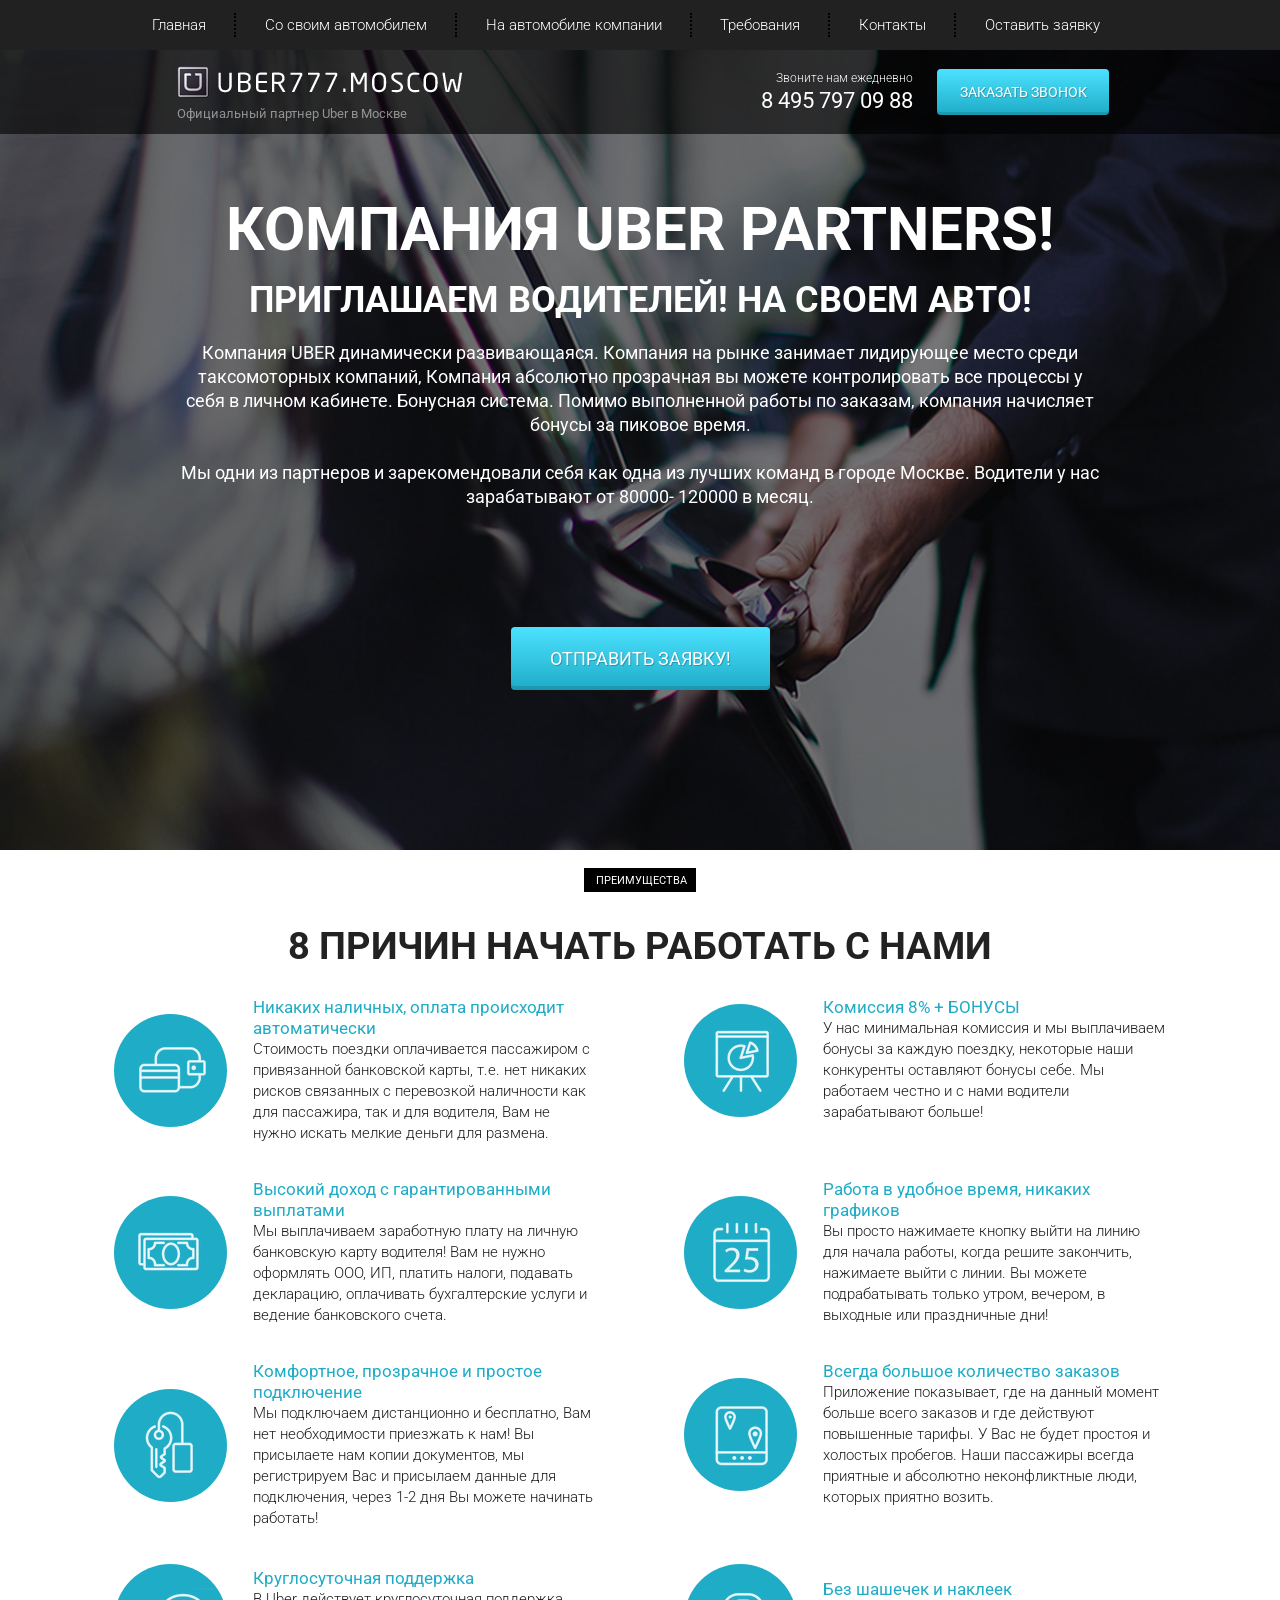
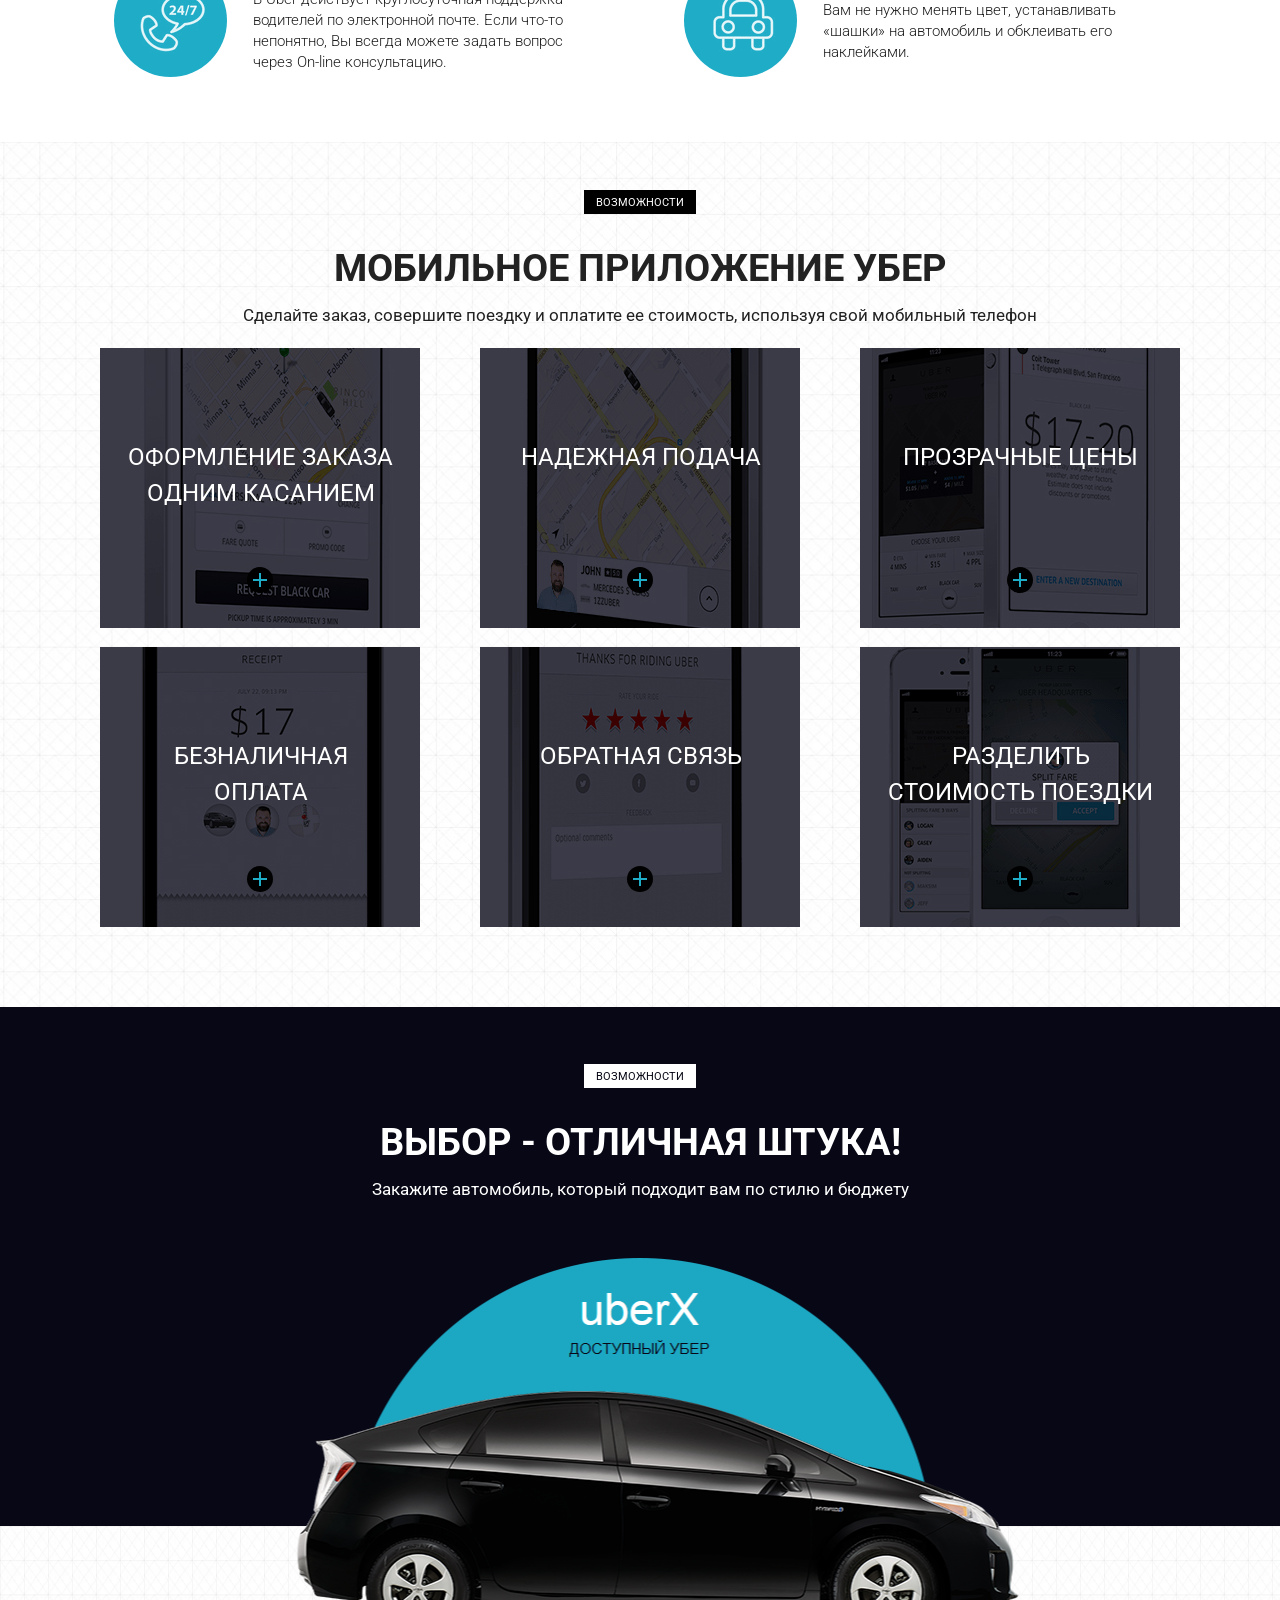
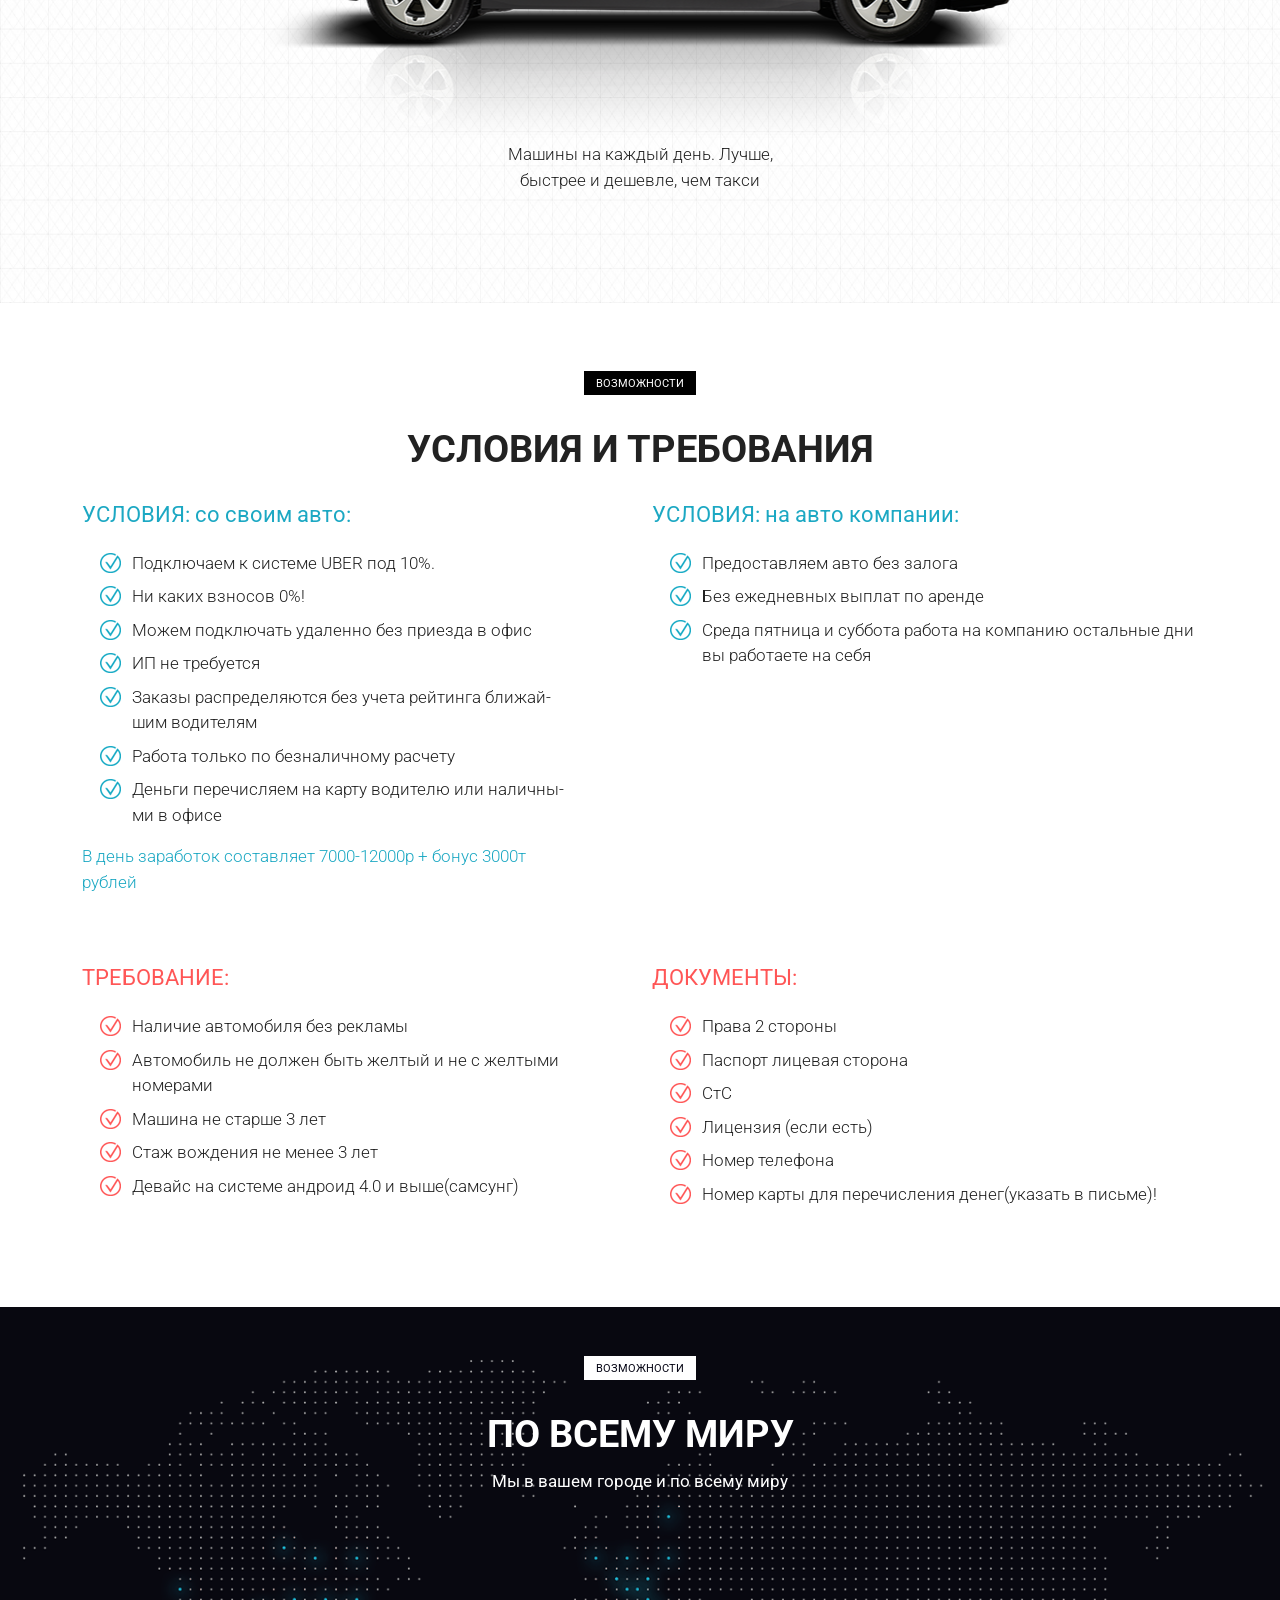
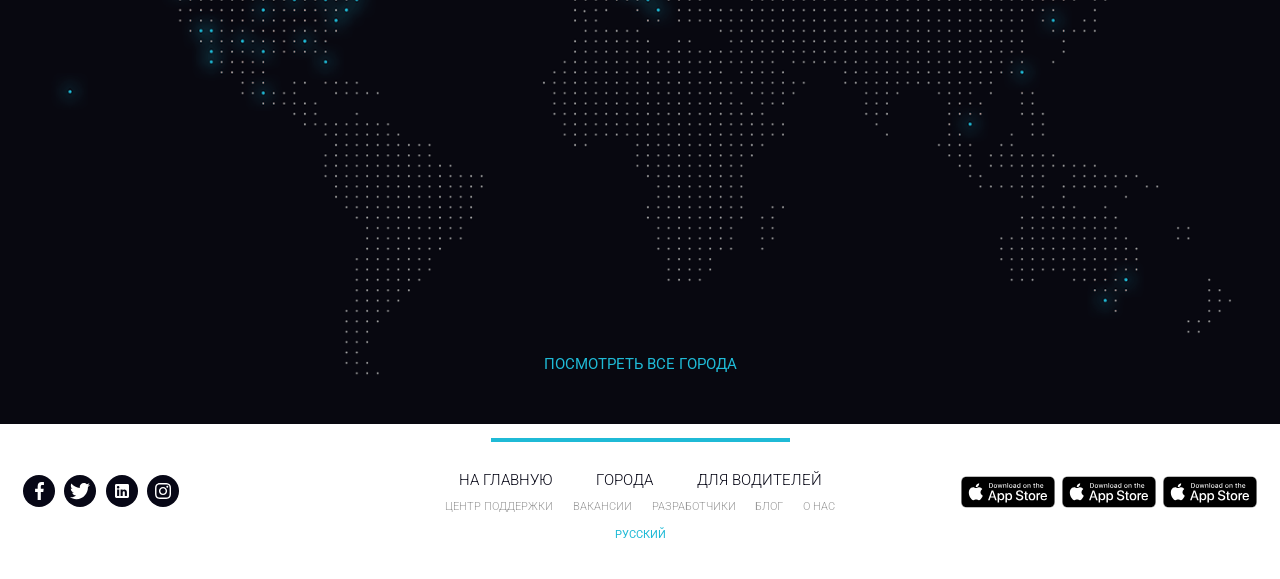
<file: index.html>
<!DOCTYPE html>
<html lang="en">

<head>
    <meta charset="UTF-8">
    <meta http-equiv="X-UA-Compatible" content="IE=edge">
    <meta name="viewport" content="width=device-width, initial-scale=1.0">
    <title>Uber</title>
    <link rel="shortcut icon" href="images/icons/favicon.ico" type="image/x-icon">
    <link rel="preconnect" href="https://fonts.googleapis.com">
    <link rel="preconnect" href="https://fonts.gstatic.com" crossorigin>
    <link href="https://fonts.googleapis.com/css2?family=Roboto:wght@100;300;400;700;900&display=swap" rel="stylesheet">
    <link rel="stylesheet" href="css/bootstrap-grid.min.css">
    <link rel="stylesheet" href="css/bootstrap-reboot.min.css">
    <link rel="stylesheet" href="css/style.min.css">
</head>

<body>

    <header>
        <nav>
            <div class="container">
                <ul class="menu">
                    <li class="menu_item"><a href="#" class="menu_link">Главная</a></li>
                    <li class="menu_item"><a href="#require" class="menu_link">Со своим автомобилем</a></li>
                    <li class="menu_item"><a href="#require" class="menu_link">На автомобиле компании</a></li>
                    <li class="menu_item"><a href="#red_require" class="menu_link">Требования</a></li>
                    <li class="menu_item"><a href="#" class="menu_link">Контакты</a></li>
                    <li class="menu_item"><a href="#" class="menu_link">Оставить заявку</a></li>
                </ul>
            </div>

            <div class="hamburger">
                <span></span>
                <span></span>
                <span></span>
            </div>
        </nav>
        <div class="subheader">
            <div class="container">
                <div class="row">
                    <div class="col-6 col-md-4 offset-md-1">
                        <a href="#" class="subheader_logo"><img src="images/logo.png" alt="logo"></a>
                        <div class="subheader_official">Официальный партнер Uber в Москве</div>
                    </div>
                    <div class="xs-hidden col-md-3 offset-md-1 col-xl-2 offset-xl-2">
                        <div class="subheader_call">Звоните нам ежедневно</div>
                        <a href="tel:+74957970988" class="subheader_number">8 495 797 09 88</a>
                    </div>
                    <div class="col-6 col-md-3 col-lg-2">
                        <a href="tel:+74957970988" class="xs-visible subheader_number">8 495 797 09 88</a>
                        <button class="subheader_btn">заказать звонок</button>
                    </div>
                </div>
            </div>
        </div>
    </header>


    <section class="promo">
        <div class="container">
            <div class="row">
                <div class="col-md-12 offset-md-0 col-lg-10 offset-lg-1">
                    <h1 class="promo_header">КОМПАНИЯ UBER PARTNERS!</h1>
                    <h2 class="promo_subheader">ПРИГЛАШАЕМ ВОДИТЕЛЕЙ! НА СВОЕМ АВТО!</h2>
                    <div class="promo_descr">Компания UBER динамически развивающаяся. Компания на рынке занимает
                        лидирующее место среди таксомоторных компаний, Компания абсолютно прозрачная вы можете
                        контролировать все процессы у себя в личном кабинете. Бонуcная система. Помимо выполненной
                        работы
                        по заказам, компания начисляет бонусы за пиковое время.<br><br>Мы одни из партнеров и
                        зарекомендовали
                        себя как одна из лучших команд в городе Москве. Водители у нас зарабатывают от 80000- 120000 в
                        месяц.</div>
                    <button class="promo_btn">ОТПРАВИТЬ ЗАЯВКУ!</button>
                </div>
            </div>
    </section>

    <section class="reason">
        <div class="container">
            <div class="label">преимущества</div>
            <h2 class="title">8 причин начать работать с нами</h2>
            <div class="row">
                <div class="col-md-6">
                    <div class="reason_block">
                        <div class="reason_round"><img src="images/icons/Иконка1.png" alt=""></div>
                        <div class="reason_descr">
                            <div class="reason_subtitle">Никаких наличных, оплата происходит автоматически</div>
                            <div class="reason_text">Стоимость поездки оплачивается пассажиром с привязанной банковской
                                карты, т.е. нет никаких рисков связанных с перевозкой наличности как для пассажира, так
                                и для водителя, Вам не нужно искать мелкие деньги для размена.</div>
                        </div>
                    </div>
                </div>
                <div class="col-md-6">
                    <div class="reason_block">
                        <div class="reason_round"><img src="images/icons/Иконка-4.png" alt=""></div>
                        <div class="reason_descr">
                            <div class="reason_subtitle">Комиссия 8% + БОНУСЫ</div>
                            <div class="reason_text">У нас минимальная комиссия и мы выплачиваем бонусы за каждую
                                поездку, некоторые наши конкуренты оставляют бонусы себе. Мы работаем честно и с нами
                                водители зарабатывают больше!</div>
                        </div>
                    </div>
                </div>
                <div class="col-md-6">
                    <div class="reason_block">
                        <div class="reason_round"><img src="images/icons/Иконка2.png" alt=""></div>
                        <div class="reason_descr">
                            <div class="reason_subtitle">Высокий доход с гарантированными выплатами</div>
                            <div class="reason_text">Мы выплачиваем заработную плату на личную банковскую карту
                                водителя! Вам не нужно оформлять ООО, ИП, платить налоги, подавать декларацию,
                                оплачивать бухгалтерские услуги и ведение банковского счета.</div>
                        </div>
                    </div>
                </div>
                <div class="col-md-6">
                    <div class="reason_block">
                        <div class="reason_round"><img src="images/icons/Иконка6.png" alt=""></div>
                        <div class="reason_descr">
                            <div class="reason_subtitle">Работа в удобное время, никаких графиков</div>
                            <div class="reason_text">Вы просто нажимаете кнопку выйти на линию для начала работы, когда
                                решите закончить, нажимаете выйти с линии. Вы можете подрабатывать только утром,
                                вечером, в выходные или праздничные дни! </div>
                        </div>
                    </div>
                </div>
                <div class="col-md-6">
                    <div class="reason_block">
                        <div class="reason_round"><img src="images/icons/Иконка3.png" alt=""></div>
                        <div class="reason_descr">
                            <div class="reason_subtitle">Комфортное, прозрачное и простое подключение</div>
                            <div class="reason_text">Мы подключаем дистанционно и бесплатно, Вам нет необходимости
                                приезжать к нам! Вы присылаете нам копии документов, мы регистрируем Вас и присылаем
                                данные для подключения, через 1-2 дня Вы можете начинать работать!</div>
                        </div>
                    </div>
                </div>
                <div class="col-md-6">
                    <div class="reason_block">
                        <div class="reason_round"><img src="images/icons/Иконка7.png" alt=""></div>
                        <div class="reason_descr">
                            <div class="reason_subtitle">Всегда большое количество заказов</div>
                            <div class="reason_text">Приложение показывает, где на данный момент больше всего заказов и
                                где действуют повышенные тарифы. У Вас не будет простоя и холостых пробегов. Наши
                                пассажиры всегда приятные и абсолютно неконфликтные люди, которых приятно возить.</div>
                        </div>
                    </div>
                </div>
                <div class="col-md-6">
                    <div class="reason_block">
                        <div class="reason_round"><img src="images/icons/Иконка4.png" alt=""></div>
                        <div class="reason_descr">
                            <div class="reason_subtitle">Круглосуточная поддержка</div>
                            <div class="reason_text">В Uber действует круглосуточная поддержка водителей по электронной
                                почте. Если что-то непонятно, Вы всегда можете задать вопрос через On-line консультацию.
                            </div>
                        </div>
                    </div>
                </div>
                <div class="col-md-6">
                    <div class="reason_block">
                        <div class="reason_round"><img src="images/icons/Иконка8.png" alt=""></div>
                        <div class="reason_descr">
                            <div class="reason_subtitle">Без шашечек и наклеек</div>
                            <div class="reason_text">Вам не нужно менять цвет, устанавливать «шашки» на автомобиль и
                                обклеивать его наклейками.</div>
                        </div>
                    </div>
                </div>
            </div>
        </div>
    </section>

    <section class="mobile">
        <div class="container">
            <div class="label">возможности</div>
            <div class="title">мобильное приложение убер</div>
            <div class="subtitle">Сделайте заказ, совершите поездку и оплатите ее стоимость, используя свой мобильный
                телефон</div>
            <div class="row">
                <div class="col-12 col-sm-6 col-md-4">
                    <div class="mobile_item mobile_item_1">
                        <div class="mobile_item_subtitle">оформление заказа одним касанием</div>
                        <div class="mobile_item_plus"></div>
                    </div>
                </div>
                <div class="col-12 col-sm-6 col-md-4">
                    <div class="mobile_item mobile_item_2">
                        <div class="mobile_item_subtitle">надежная подача</div>
                        <div class="mobile_item_plus"></div>
                    </div>
                </div>
                <div class="col-12 col-sm-6 col-md-4">
                    <div class="mobile_item mobile_item_3">
                        <div class="mobile_item_subtitle">прозрачные цены</div>
                        <div class="mobile_item_plus"></div>
                    </div>
                </div>
                <div class="col-12 col-sm-6 col-md-4">
                    <div class="mobile_item mobile_item_4">
                        <div class="mobile_item_subtitle">безналичная оплата</div>
                        <div class="mobile_item_plus"></div>
                    </div>
                </div>
                <div class="col-12 col-sm-6 col-md-4">
                    <div class="mobile_item mobile_item_5">
                        <div class="mobile_item_subtitle">обратная связь</div>
                        <div class="mobile_item_plus"></div>
                    </div>
                </div>
                <div class="col-12 col-sm-6 col-md-4">
                    <div class="mobile_item mobile_item_6">
                        <div class="mobile_item_subtitle">разделить
                            стоимость поездки</div>
                        <div class="mobile_item_plus"></div>
                    </div>
                </div>
            </div>
        </div>
    </section>
 
    <section class="car">
        <div class="car_bg"></div>
        <div class="label">возможности</div>
        <div class="title">Выбор - отличная штука!</div>
        <div class="subtitle">Закажите автомобиль, который подходит вам по стилю и бюджету</div>
        <img src="images/Автомобиль.png" alt="car image" class="car_img">
        <div class="car_descr">Машины на каждый день.
            Лучше, быстрее и дешевле, чем такси</div>
        <img src="images/bg/Подложка.png" alt="" class="car_bg_img">
    </section>


    <section class="require" id="require">
        <div class="container">
            <div class="label">возможности</div>
            <div class="title">условия и требования</div>
            <div class="row">
                <div class="col-md-6">
                    <div class="require_block">
                        <div class="require_title">УСЛОВИЯ: со своим авто:</div>
                        <ul class="require_text">
                            <li>Подключаем к системе UBER под 10%.</li>
                            <li>Ни каких взносов 0%!</li>
                            <li>Можем подключать удаленно без приезда в офис</li>
                            <li>ИП не требуется</li>
                            <li>Заказы распределяются без учета рейтинга ближай-<br>шим водителям</li>
                            <li>Работа только по безналичному расчету</li>
                            <li>Деньги перечисляем на карту водителю или наличны-<br>ми в офисе</li>
                        </ul>
                        <div class="require_descr">В день заработок составляет 7000-12000р + бонус 3000т рублей</div>
                    </div>
                </div>
                <div class="col-md-6">
                    <div class="require_block">
                        <div class="require_title">УСЛОВИЯ: на авто компании:</div>
                        <ul class="require_text">
                            <li>Предоставляем авто без залога</li>
                            <li>Без ежедневных выплат по аренде</li>
                            <li>Среда пятница и суббота работа на компанию остальные дни вы работаете на себя</li>
                        </ul>
                    </div>
                </div>
                <div class="col-md-6" id="red_require">
                    <div class="require_block nbm">
                        <div class="require_title require_title_red">ТРЕБОВАНИЕ:</div>
                        <ul class="require_text require_text_red">
                            <li>Наличие автомобиля без рекламы</li>
                            <li>Автомобиль не должен быть желтый и не с желтыми номерами</li>
                            <li>Машина не старше 3 лет</li>
                            <li>Стаж вождения не менее 3 лет</li>
                            <li>Девайс на системе андроид 4.0 и выше(самсунг)</li>
                        </ul>
                    </div>
                </div>
                <div class="col-md-6">
                    <div class="require_block nbm">
                        <div class="require_title require_title_red">ДОКУМЕНТЫ:</div>
                        <ul class="require_text require_text_red">
                            <li>Права 2 стороны</li>
                            <li>Паспорт лицевая сторона</li>
                            <li>СтС</li>
                            <li>Лицензия (если есть)</li>
                            <li>Номер телефона</li>
                            <li>Номер карты для перечисления денег(указать в письме)!</li>
                        </ul>
                    </div>
                </div>
            </div>
        </div>
    </section>

    <section class="world">
        <div class="world_wrapper">
            <div class="container">
                <div class="label">возможности</div>
                <div class="title">По всему миру</div>
                <div class="subtitle">Мы в вашем городе и по всему миру</div>

                <a href="#" class="world_link">посмотреть все города</a>
            </div>

        </div>
    </section>

    <footer>
        <div class="divider"></div>
        <div class="subtitle_wrapper">
            <a href="#">на главную</a>
            <a href="#">города</a>
            <a href="#">для водителей</a>
        </div>
        <div class="about_wrapper">
            <a href="#">центр поддержки</a>
            <a href="#">вакансии</a>
            <a href="#">разработчики</a>
            <a href="#">блог</a>
            <a href="#">о нас</a>
        </div>
        <div class="language_wrapper">
            <a href="#">русский</a>
        </div>

        <div class="network_wrapper">
            <div class="network_wrapper_round"><a href="#"><img src="images/icons/facebook.svg" alt=""></a></div>
            <div class="network_wrapper_round"><a href="#"><img src="images/icons/twitter.svg" alt=""></a></div>
            <div class="network_wrapper_round"><a href="#"><img src="images/icons/linkedin.svg" alt=""></a></div>
            <div class="network_wrapper_round"><a href="#"><img src="images/icons/instagram.svg" alt=""></a></div>
        </div>

        <div class="links_wrapper">
            <a href=""><img src="images/Download_on_the_App_Store_Badge_US-UK_RGB_blk_092917.svg" alt=""></a>
            <a href=""><img src="images/Download_on_the_App_Store_Badge_US-UK_RGB_blk_092917.svg" alt=""></a>
            <a href=""><img src="images/Download_on_the_App_Store_Badge_US-UK_RGB_blk_092917.svg" alt=""></a>
        </div>
    </footer>
</body>

<script src="js/script.js"></script>

</html>
</file>
<file: css/style.min.css>
*{font-family:"Roboto",sans-serif}header{position:static;height:50px}nav{position:fixed;width:100%;height:50px;background-color:#212121;z-index:2}.hamburger{display:none}.menu{display:-webkit-box;display:-ms-flexbox;display:flex;-webkit-box-pack:justify;-ms-flex-pack:justify;justify-content:space-between;padding:13px 70px;margin:0;list-style-type:none}.menu .menu_link{color:#fff;font-size:15px;font-weight:300;text-decoration:none}.menu .menu_item{border-right:2px dotted #000;padding-right:45px;text-align:center}.menu .menu_item:nth-last-child(1){border-right:none}.subheader{position:absolute;top:50px;width:100%;height:84px;background-color:rgba(0,0,0,.6)}.subheader_logo{display:block;max-width:100%;margin-top:16px}.subheader_official{margin-top:6px;opacity:.5;color:#fff;font-size:13px;font-weight:400}.subheader_call{color:#fff;font-size:12px;font-weight:300;margin-top:19px;text-align:right}.subheader_number{display:block;margin-top:8px;color:#fff;font-size:22px;font-weight:400;text-transform:uppercase;text-align:right;line-height:12px;text-decoration:none}.subheader_btn{margin-top:19px;width:172px;height:46px;-webkit-box-shadow:inset 0 -3px 0 rgba(0,0,0,.12);box-shadow:inset 0 -3px 0 rgba(0,0,0,.12);border:none;border-radius:4px;background-image:-webkit-gradient(linear, left bottom, left top, from(#1eacc7), to(#4ce2ff));background-image:linear-gradient(to top, #1eacc7 0%, #4ce2ff 100%);text-shadow:1px 1px 0 rgba(0,0,0,.21);color:#fff;font-size:14px;font-weight:400;text-transform:uppercase}.subheader_btn:hover{background-image:none;background-color:#1eacc7}.promo{min-height:800px;background:url("../images/bg/uber_bg.png") center center/cover no-repeat;padding:150px 0 135px 0}.promo .promo_header{color:#fff;font-weight:700;text-transform:uppercase;font-size:60px;line-height:60px;margin:0;text-align:center}.promo .promo_subheader{color:#fff;font-weight:700;text-transform:uppercase;font-size:36px;line-height:36px;margin:0;margin-top:22px;text-align:center}.promo .promo_descr{color:#fff;font-size:18px;font-weight:400;line-height:24px;text-align:center;margin-top:23px}.promo .promo_btn{display:block;margin:118px auto 0 auto;width:259px;height:63px;-webkit-box-shadow:inset 0 -4px 0 rgba(0,0,0,.12);box-shadow:inset 0 -4px 0 rgba(0,0,0,.12);border:none;border-radius:4px;background-image:-webkit-gradient(linear, left bottom, left top, from(#1eacc7), to(#4ce2ff));background-image:linear-gradient(to top, #1eacc7 0%, #4ce2ff 100%);text-shadow:1px 1px 0 rgba(0,0,0,.21);color:#fff;font-size:18px;font-weight:400;text-transform:uppercase}.promo .promo_btn:hover{background-image:none;background-color:#1eacc7}.reason{padding:18px 0 65px 0}.reason .reason_block{display:-webkit-box;display:-ms-flexbox;display:flex;-webkit-box-pack:center;-ms-flex-pack:center;justify-content:center;-webkit-box-align:center;-ms-flex-align:center;align-items:center;margin-top:35px}.reason .reason_block .reason_round{display:-webkit-box;display:-ms-flexbox;display:flex;-webkit-box-pack:center;-ms-flex-pack:center;justify-content:center;-webkit-box-align:center;-ms-flex-align:center;align-items:center;margin-right:26px;width:113px;height:113px;background-color:#1eacc7;border-radius:100%}.reason .reason_block .reason_descr{width:343px}.reason .reason_block .reason_descr .reason_subtitle{line-height:21px;color:#1eacc7;font-size:17px;font-weight:400}.reason .reason_block .reason_descr .reason_text{color:#202020;font-size:15px;font-weight:300;line-height:21px}.label{margin:0 auto;height:24px;width:112px;padding:5px 12px;background-color:#000;color:#fff;font-size:11px;font-weight:400;text-transform:uppercase;text-align:center}.title{margin-bottom:0;margin-top:38px;color:#222;font-size:38px;line-height:32px;font-weight:700;text-transform:uppercase;text-align:center}.subtitle{font-size:17px;font-weight:400;color:#222;text-align:center;margin-top:19px}.mobile{min-height:864px;padding:48px 0 80px 0;background:url("../images/bg/mobile_bg.png") center center/cover no-repeat}.mobile_row{margin-top:32px}.mobile_item{position:relative;padding:91px 26px 136px 27px;width:320px;height:280px;margin:0 auto;margin-top:19px}.mobile_item_1{background:url("../images/bg/Карточка 1.png")}.mobile_item_2{background:url("../images/bg/Карточка 2.png")}.mobile_item_3{background:url("../images/bg/Карточка 3.png")}.mobile_item_4{background:url("../images/bg/Карточка 4.png")}.mobile_item_5{background:url("../images/bg/Карточка 5.png")}.mobile_item_6{background:url("../images/bg/Карточка 6.png")}.mobile_item_subtitle{height:63px;font-size:24px;font-weight:400;text-transform:uppercase;color:#fff;text-align:center}.mobile_item_plus{display:-webkit-box;display:-ms-flexbox;display:flex;-webkit-box-align:center;-ms-flex-align:center;align-items:center;-webkit-box-pack:center;-ms-flex-pack:center;justify-content:center;position:absolute;bottom:35px;left:50%;-webkit-transform:translateX(-50%);transform:translateX(-50%);margin:75px auto 0 auto;width:26px;height:26px;background-color:#000;border-radius:100%;cursor:pointer}.mobile_item_plus:before{content:"";display:block;width:14px;height:2px;background-color:#1eacc7;-webkit-transition:.1s all;transition:.1s all}.mobile_item_plus:after{content:"";display:block;position:absolute;width:2px;height:14px;background-color:#1eacc7;-webkit-transition:.1s all;transition:.1s all}.mobile_item_plus:hover:before,.mobile_item_plus:hover:after{background-color:#ff5656}.car{position:relative;height:896px;padding:57px 0 138px 0;background-color:#070716}.car .label{background-color:#fff;color:#070716}.car .title{color:#fff}.car .subtitle{color:#fff}.car .car_img{display:block;margin:0 auto;margin-top:56px;position:absolute;left:50%;-webkit-transform:translateX(-50%);transform:translateX(-50%);z-index:1}.car .car_bg_img{width:100%;position:absolute;left:50%;-webkit-transform:translateX(-50%);transform:translateX(-50%);z-index:0;bottom:0;height:42%}.car .car_descr{position:absolute;left:50%;-webkit-transform:translateX(-50%);transform:translateX(-50%);margin-top:540px;font-size:17px;font-weight:300;width:327px;color:#222;text-align:center;z-index:2}.require{padding:68px 0 84px 0}.require_block{margin:33px 0}.require .nbm{margin-bottom:0px}.require_title{font-weight:400;font-size:22px;color:#1ca8c3}.require_title_red{color:#ff5656}.require_text{margin-top:20px;list-style-type:none;padding-left:50px}.require_text li{position:relative;font-weight:300;font-size:17px;color:#222;margin-bottom:8px}.require_text li:before{display:inline-block;content:"";position:absolute;left:-32px;top:2px;width:21px;height:20px;background:url("../images/icons/check_blue.svg") center center/cover no-repeat}.require_text_red li:before{background:url("../images/icons/check_red.svg") center center/cover no-repeat}.require_descr{max-width:480px;font-weight:300;font-size:17px;color:#1ca8c3}.world{position:relative;background-color:#080810;min-height:717px;padding:0 240px}.world_wrapper{display:inline-block;position:absolute;left:50%;-webkit-transform:translateX(-50%);transform:translateX(-50%);height:100%;width:100%;padding:49px 0;background:url("../images/bg/world.png") center center/contain no-repeat}.world_wrapper .label{background-color:#fff;color:#070716}.world_wrapper .title{color:#fff}.world_wrapper .subtitle{color:#fff}.world_link{display:inline-block;position:absolute;left:50%;bottom:49px;-webkit-transform:translateX(-50%);transform:translateX(-50%);font-size:15px;font-weight:400;text-transform:uppercase;text-decoration:none;color:#1fbad6}.world_link:hover{color:#56cfe4}footer{position:relative;min-height:148px;padding:14px 0 39px 0}footer .divider{display:block;margin:0 auto;width:299px;height:4px;background-color:#1fbad6}footer .subtitle_wrapper,footer .about_wrapper,footer .language_wrapper{margin:0 auto;display:-webkit-box;display:-ms-flexbox;display:flex;-webkit-box-align:center;-ms-flex-align:center;align-items:center;-webkit-box-pack:justify;-ms-flex-pack:justify;justify-content:space-between;width:363px;margin-top:31px}footer .subtitle_wrapper a,footer .about_wrapper a,footer .language_wrapper a{display:block;font-size:15px;line-height:14px;font-weight:300;text-transform:uppercase;text-decoration:none;color:#070716}footer .subtitle_wrapper a:hover,footer .about_wrapper a:hover,footer .language_wrapper a:hover{color:#1fbad6}footer .about_wrapper{margin-top:15px;width:390px}footer .about_wrapper a{line-height:9px;font-size:11px;font-weight:300;text-transform:uppercase;color:#999}footer .language_wrapper{margin-top:19px;-ms-flex-pack:distribute;justify-content:space-around}footer .language_wrapper a{font-size:11px;line-height:10px;font-weight:400;text-transform:uppercase;color:#1fbad6}footer .network_wrapper,footer .links_wrapper{display:-webkit-box;display:-ms-flexbox;display:flex;-webkit-box-pack:justify;-ms-flex-pack:justify;justify-content:space-between;position:absolute;height:32px;width:156px;left:23px;top:51px}footer .network_wrapper_round,footer .links_wrapper_round{display:-webkit-box;display:-ms-flexbox;display:flex;-webkit-box-pack:center;-ms-flex-pack:center;justify-content:center;-webkit-box-align:center;-ms-flex-align:center;align-items:center;height:32px;width:32px;border-radius:100%;background-color:#070716}footer .network_wrapper_round a,footer .links_wrapper_round a{display:-webkit-box;display:-ms-flexbox;display:flex;-webkit-box-pack:center;-ms-flex-pack:center;justify-content:center;-webkit-box-align:center;-ms-flex-align:center;align-items:center}footer .network_wrapper_round a img,footer .links_wrapper_round a img{max-width:100%}footer .links_wrapper{width:296px;left:auto;right:23px;top:52px}footer .links_wrapper a img{max-width:94px;min-height:32px}.xs-visible{display:none}@media(max-width: 1399px){.menu .menu_item{padding-right:28px}}@media(max-width: 1199px){.menu .menu_item{padding-right:19px}.menu .menu_link{font-size:13px}.promo .promo_header{font-size:50px}.reason .reason_block{-webkit-box-align:start;-ms-flex-align:start;align-items:flex-start}.reason .reason_block .reason_descr{width:310px}.mobile_item{width:300px}footer .links_wrapper{-ms-flex-wrap:wrap;flex-wrap:wrap;width:110px;top:16px}footer .links_wrapper a{margin-bottom:3px}}@media(max-width: 991px){.menu .menu_item{padding-right:10px}.menu .menu_link{font-size:10px}.mobile_item{width:230px}.mobile_item_subtitle{font-size:20px}.subheader_logo img{width:100%}.subheader_official{font-size:11px}.subheader_number{font-size:18px}.subheader_btn{width:100%;height:40px;margin-top:23px}.promo .promo_header{font-size:40px}.promo .promo_subheader{font-size:28px}.reason .reason_block{-webkit-box-orient:vertical;-webkit-box-direction:normal;-ms-flex-direction:column;flex-direction:column;-webkit-box-align:center;-ms-flex-align:center;align-items:center}.reason .reason_block .reason_descr{width:340px;margin-top:15px}}@media(max-width: 767px){.menu{position:fixed;-webkit-box-orient:vertical;-webkit-box-direction:normal;-ms-flex-direction:column;flex-direction:column;-webkit-box-pack:start;-ms-flex-pack:start;justify-content:start;-webkit-box-align:center;-ms-flex-align:center;align-items:center;top:0;right:0;left:-100%;width:50%;height:100vh;padding:20px 15px;background-color:rgba(0,0,0,.8);-webkit-transition:.6s all;transition:.6s all}.menu_active{left:0}.menu .menu_item{padding-right:0;border:none;margin-top:10px;width:100%}.menu .menu_item:first-child{margin-top:50px}.menu .menu_item .menu_link{display:block;font-size:18px}.car .car_img{margin-top:155px;height:300px}.hamburger{display:block;position:absolute;right:10px;top:50%;-webkit-transform:translateY(-50%);transform:translateY(-50%);width:26px;height:12px}.hamburger span{display:block;height:2px;width:100%;background-color:#fff;margin-bottom:2px;-webkit-transition:.3s all;transition:.3s all}.hamburger_active span{margin-bottom:-2px}.hamburger_active span:nth-child(1){-webkit-transform:translateY(3px) rotate(-45deg);transform:translateY(3px) rotate(-45deg)}.hamburger_active span:nth-child(2){display:none}.hamburger_active span:nth-child(3){-webkit-transform:translateY(3px) rotate(45deg);transform:translateY(3px) rotate(45deg)}.xs-hidden{display:none}.xs-visible{display:block}.subheader_number{margin-top:10px;font-weight:400;font-size:16px;text-transform:uppercase;color:#fff;text-align:center}.subheader_btn{display:block;margin:0 auto;width:180px;height:40px;margin-top:8px}.subheader_btn:hover{background-image:-webkit-gradient(linear, left bottom, left top, from(#1eacc7), to(#4ce2ff));background-image:linear-gradient(to top, #1eacc7 0%, #4ce2ff 100%)}.promo .promo_header{line-height:45px}.promo .promo_btn:hover{background-image:-webkit-gradient(linear, left bottom, left top, from(#1eacc7), to(#4ce2ff));background-image:linear-gradient(to top, #1eacc7 0%, #4ce2ff 100%)}footer{-webkit-box-pack:center;-ms-flex-pack:center;justify-content:center;-webkit-box-align:center;-ms-flex-align:center;align-items:center;padding-top:24px}footer .divider{width:253px;height:4px}footer .subtitle_wrapper,footer .about_wrapper,footer .language_wrapper{width:285px;-ms-flex-wrap:wrap;flex-wrap:wrap;margin-top:21px}footer .subtitle_wrapper a,footer .about_wrapper a,footer .language_wrapper a{font-weight:300;font-size:14px}footer .about_wrapper{height:50px;width:245px;margin-top:10px}footer .about_wrapper a{font-weight:300;font-size:11px}footer .about_wrapper a:nth-child(1){margin-right:40px}footer .language_wrapper{margin-top:9px}footer .language_wrapper a{font-weight:400;font-size:11px}footer .network_wrapper{position:static;margin:0 auto;margin-top:16px}footer .links_wrapper{position:static;margin:0 auto;margin-top:16px;width:260px}footer .links_wrapper a img{width:82px}}@media(max-width: 575px){header,nav{height:32px}.subheader{height:62px;top:32px}.subheader_number{margin-top:10px;font-weight:400;font-size:12px;text-transform:uppercase;color:#fff;text-align:center}.subheader_btn{font-weight:400;font-size:9px;width:110px;height:22px}.subheader_official{display:none}.hamburger{width:46px;height:20px;padding:5px 10px}.hamburger span{height:1px}.hamburger_active span{margin-bottom:-1px}.promo{min-height:400px;padding:102px 0 35px 0}.promo .promo_header{font-weight:900;font-size:30px;line-height:35px;padding:0 24px}.promo .promo_subheader{font-weight:700;font-size:20px;line-height:23px}.promo .promo_btn{margin-top:72px}.promo_descr{display:none}.reason .title,.mobile .title,.require .title,.world .title{font-weight:700;font-size:16px;line-height:16px;margin-top:16px}.reason .reason_block,.mobile .reason_block,.require .reason_block,.world .reason_block{-webkit-box-align:center;-ms-flex-align:center;align-items:center;margin-top:24px}.reason .reason_block .reason_descr,.mobile .reason_block .reason_descr,.require .reason_block .reason_descr,.world .reason_block .reason_descr{width:292px}.reason .reason_block .reason_round,.mobile .reason_block .reason_round,.require .reason_block .reason_round,.world .reason_block .reason_round{margin:0}.promo .promo_btn{width:210px;height:50px;font-weight:400;font-size:16px}.mobile{padding-top:27px}.mobile .subtitle{margin-top:9px;font-weight:400;font-size:14px}.mobile_item{width:290px;height:254px}.car{padding:25px 0 31px 0;height:393px}.car .title,.car .subtitle{display:none}.car .car_img{margin-top:34px;width:300px;height:190px;margin-right:17px}.car .car_descr{width:279px;margin-top:247px;font-weight:300;font-size:17px;color:#fff}.car .car_bg_img{display:none}.menu{width:85%}.require{padding:22px 0 30px 0}.require_title{font-weight:400;font-size:16px}.require_text{padding-left:30px;margin-top:5px}.require_text li{font-weight:300;font-size:14px}.require_block{margin-bottom:0px}.world{padding:0;min-height:360px}.world .subtitle{font-weight:400;font-size:14px}.world_link{font-weight:400;font-size:15px;width:194px}}/*# sourceMappingURL=style.min.css.map */
</file>
